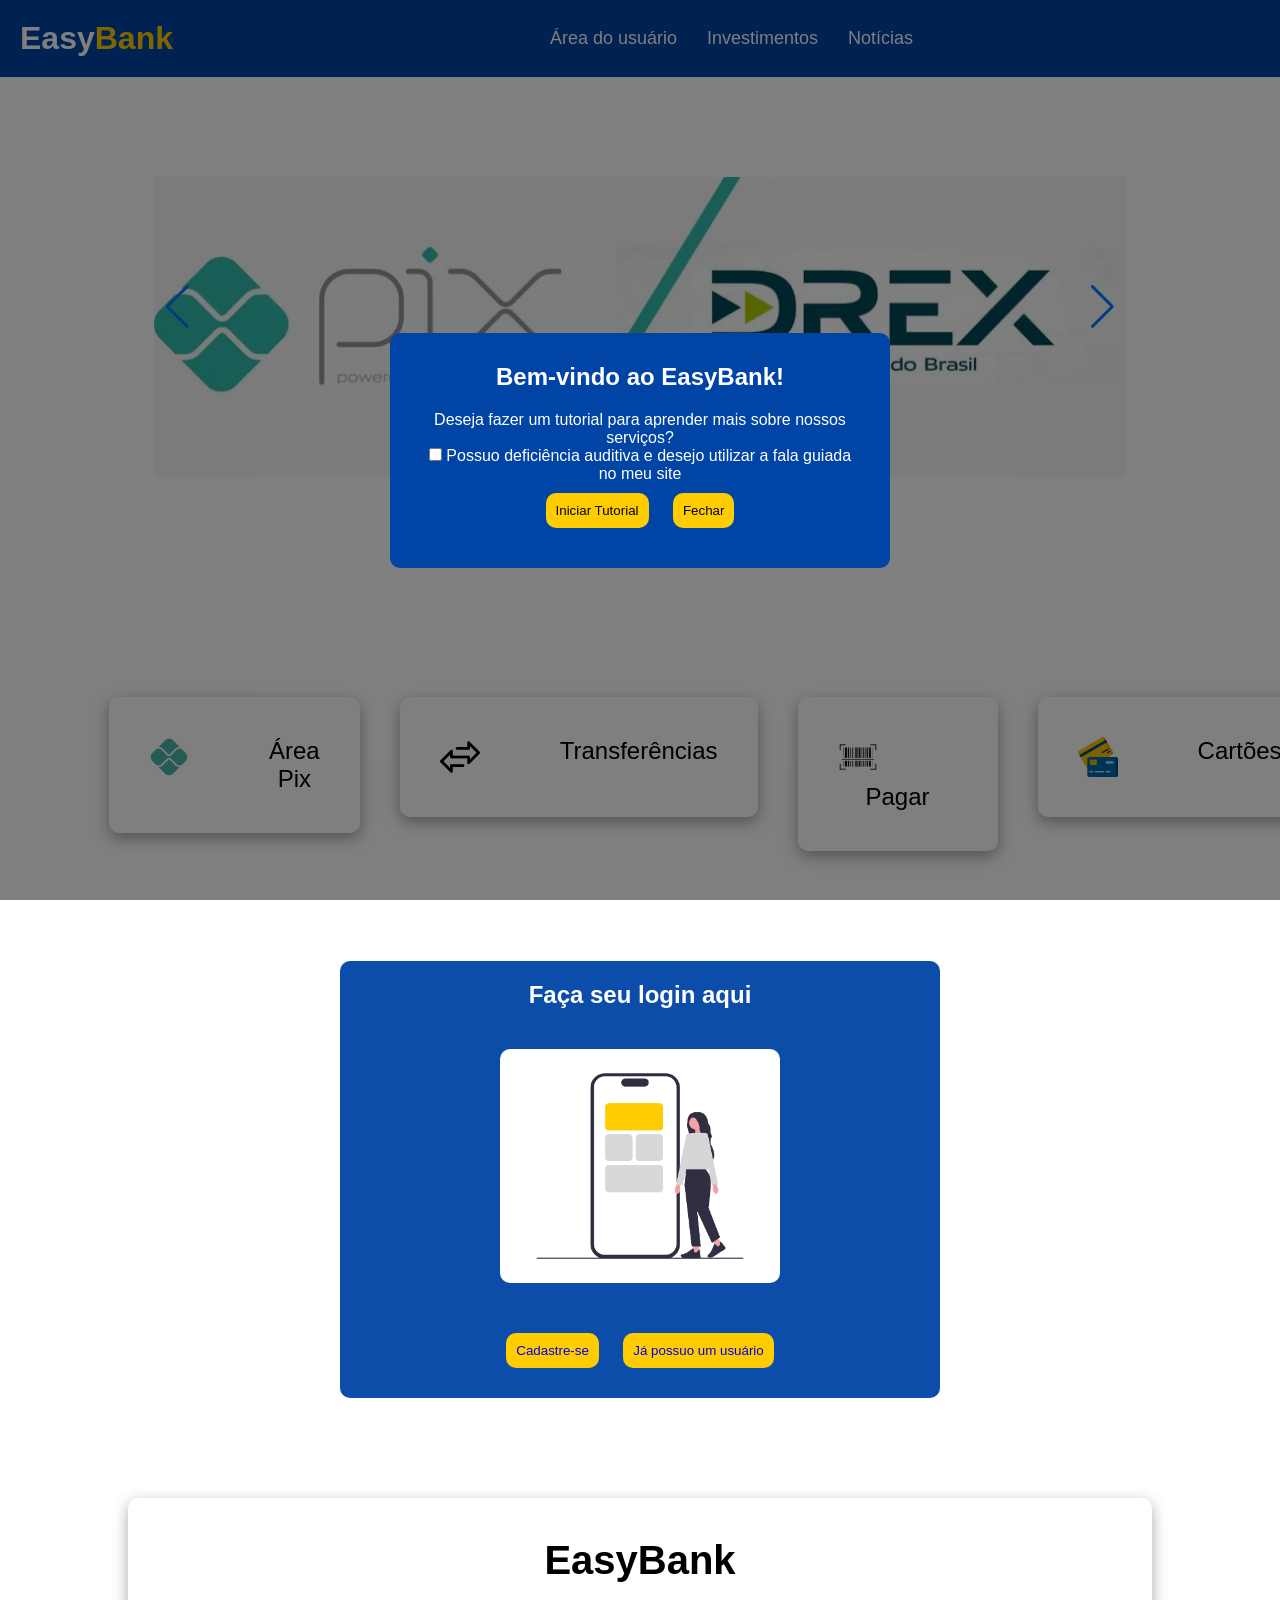
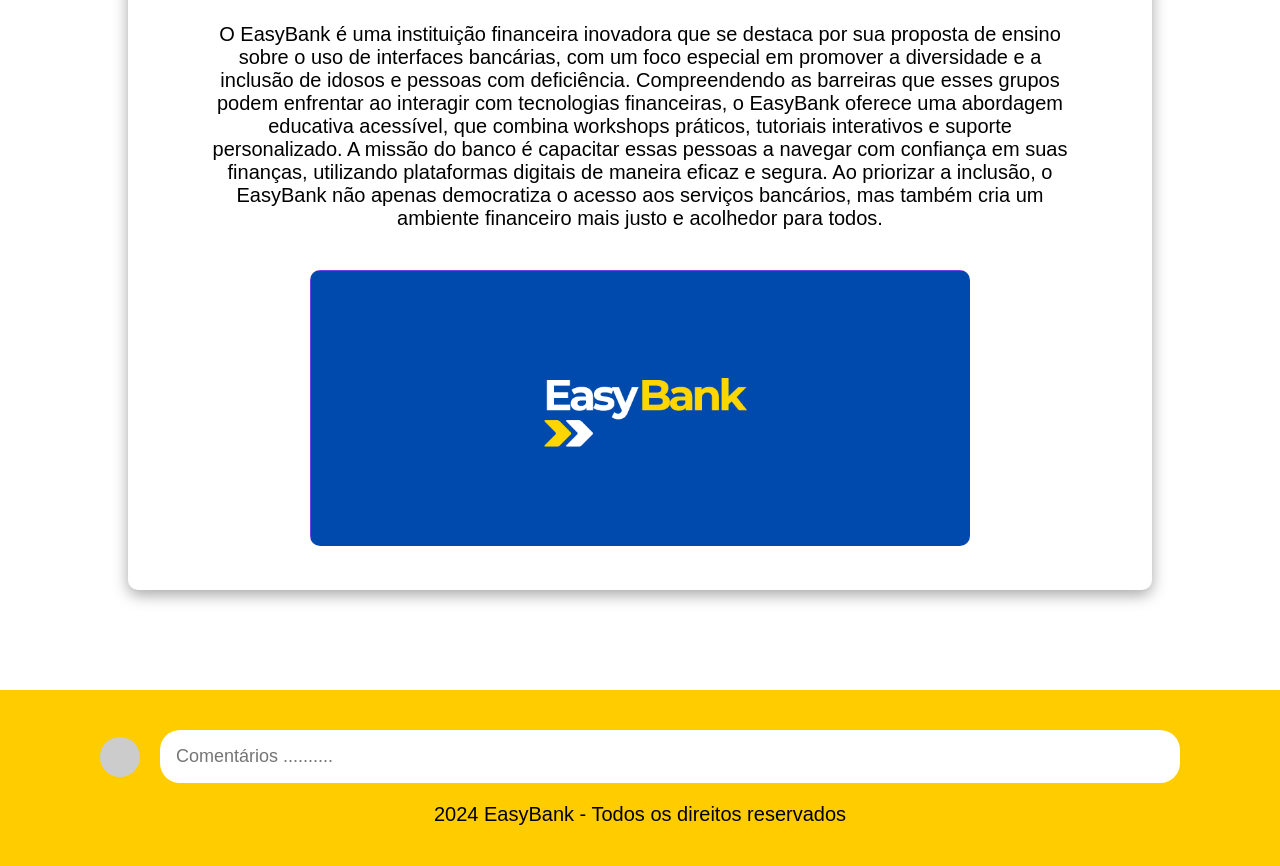
<file: codigo-fonte/index.html>
<!DOCTYPE html>
<html lang="pt-BR">
<head>
    <meta charset="UTF-8">
    <meta name="viewport" content="width=device-width, initial-scale=1.0">
    <title>EasyBank</title>
    <link rel="stylesheet" href="Styles/index.css">
    <link rel="stylesheet" href="https://unpkg.com/swiper/swiper-bundle.min.css">
    <link rel="icon" href="./assets/imgs/Easy(1).png" type="image/x-icon">
    <script src="https://code.responsivevoice.org/responsivevoice.js?key=Ibie2EDc"></script>

    
</head>
<body>
    <header>
        <div class="logo">
            <a href="index.html"><h1>Easy<span>Bank</span></h1></a>
        </div>
        <nav>
            <ul>
                <li><a href="./pages/userArea.html">Área do usuário</a></li>
                <li><a href="./pages/investimentos.html">Investimentos</a></li>
                <li><a href="./pages/noticias.html">Notícias</a></li>
            </ul>
        </nav>
        <div class="profile">
            <a href="./pages/userArea.html">
                <div class="profile-icon"></div>
            </a>
        </div>
        
    </header>

    <main class="principal-content">

        <div id="tutorial-popup" class="popup">
            <div class="popup-content">
                <h2>Bem-vindo ao EasyBank!</h2>
                <p>Deseja fazer um tutorial para aprender mais sobre nossos serviços?</p>
                <label>
                    <input type="checkbox" id="deficienciaAuditiva"> Possuo deficiência auditiva e desejo utilizar a fala guiada no meu site
                </label>
                <div class="button-container">
                    <button id="start-tutorial">Iniciar Tutorial</button>
                    <button id="close-popup">Fechar</button>
                </div>
            </div>
        </div>
        <section class="main-content">
            <div class="banner">
                <!-- Slider main container -->
                <div class="carrossel__container">
                    <div class="swiper">
                        <!-- Additional required wrapper -->
                        <!-- If we need pagination -->
                        <div class="swiper-pagination"></div>
                        <div class="swiper-wrapper">
                            <!-- Slides -->
                            <div class="swiper-slide"><img src="./assets/imgs/pix_e_drex.jpg"></div>
                            <div class="swiper-slide"><img src="./assets/imgs/open_banking.jpg"></div>
                            <div class="swiper-slide"><img src="./assets/imgs/btc.jpg"></div>
                        </div>
                        <div class="swiper-button-prev"></div>
                        <div class="swiper-button-next"></div>
                    </div>

                </div>
            </div>
        </section>
        

        <section class="section-cards">
            <div class="menu-options">
                <a href="./pages/pix.html" class="no-style">
                    <div class="option">
                        <img src="./assets/imgs/pix.jpg">
                        Área Pix
                    </div>
                </a>
                <a href="./pages/transferencia.html"class="no-style">
                    <div class="option">
                        <img src="./assets/imgs/transfer.jpg">
                        Transferências
                    </div>
                </a>
                <div class="option">
                    <a href="./pages/pagamentos.html" class="no-style">
                        <img src="./assets/imgs/pay.jpg">
                        Pagar
                    </a>
                </div>
                <a href="./pages/cartao.html" class="no-style">
                    <div class="option">
                        <img src="./assets/imgs/cards.jpg">
                        Cartões
                    </div>
                </a>
            </div>
        </section>

        <div class="fazer-login">
            <h2>Faça seu login aqui</h2>
            <img src="./assets/imgs/login.png">
            <div class="cadastro-login">
                <button id="formButtonId"><a href="./pages/cadastro.html">Cadastre-se</a></button>
                <button id="formButtonId"><a href="./pages/login.html">Já possuo um usuário</a></button>
            </div>
        </div>

        <section>
            <div class="presentation-easybank">
                <div class="easybank-content">
                    <h1>EasyBank</h1>
                    <p>O EasyBank é uma instituição financeira inovadora que se destaca por sua proposta de ensino sobre o uso de interfaces bancárias, com um foco especial em promover a diversidade e a inclusão de idosos e pessoas com deficiência. Compreendendo as barreiras que esses grupos podem enfrentar ao interagir com tecnologias financeiras, o EasyBank oferece uma abordagem educativa acessível, que combina workshops práticos, tutoriais interativos e suporte personalizado. A missão do banco é capacitar essas pessoas a navegar com confiança em suas finanças, utilizando plataformas digitais de maneira eficaz e segura. Ao priorizar a inclusão, o EasyBank não apenas democratiza o acesso aos serviços bancários, mas também cria um ambiente financeiro mais justo e acolhedor para todos.</p>
                    <img src="./assets/imgs/easy_large.png" alt="EasyBank">
                </div>
            </div>
            
        </section>
    </main>

    <footer>
        <div class="comments-section">
            <div class="comment-icon"></div>
            <input type="text" placeholder="Comentários ..........">
        </div>
        <div class="footer-text">2024 EasyBank - Todos os direitos reservados</div>
    </footer>
    <script src="./Scripts/index.js"></script>
    <script src="https://unpkg.com/swiper/swiper-bundle.min.js"></script>

    <script>
        
        const swiper = new Swiper('.swiper', {
            
            loop: true, 
            autoplay: {
                delay: 3000, 
            },
            pagination: {
                el: '.swiper-pagination', 
                clickable: true, 
            },
            navigation: {
                nextEl: '.swiper-button-next', 
                prevEl: '.swiper-button-prev', 
            },
        });
    </script>
</body>
</html>
</file>
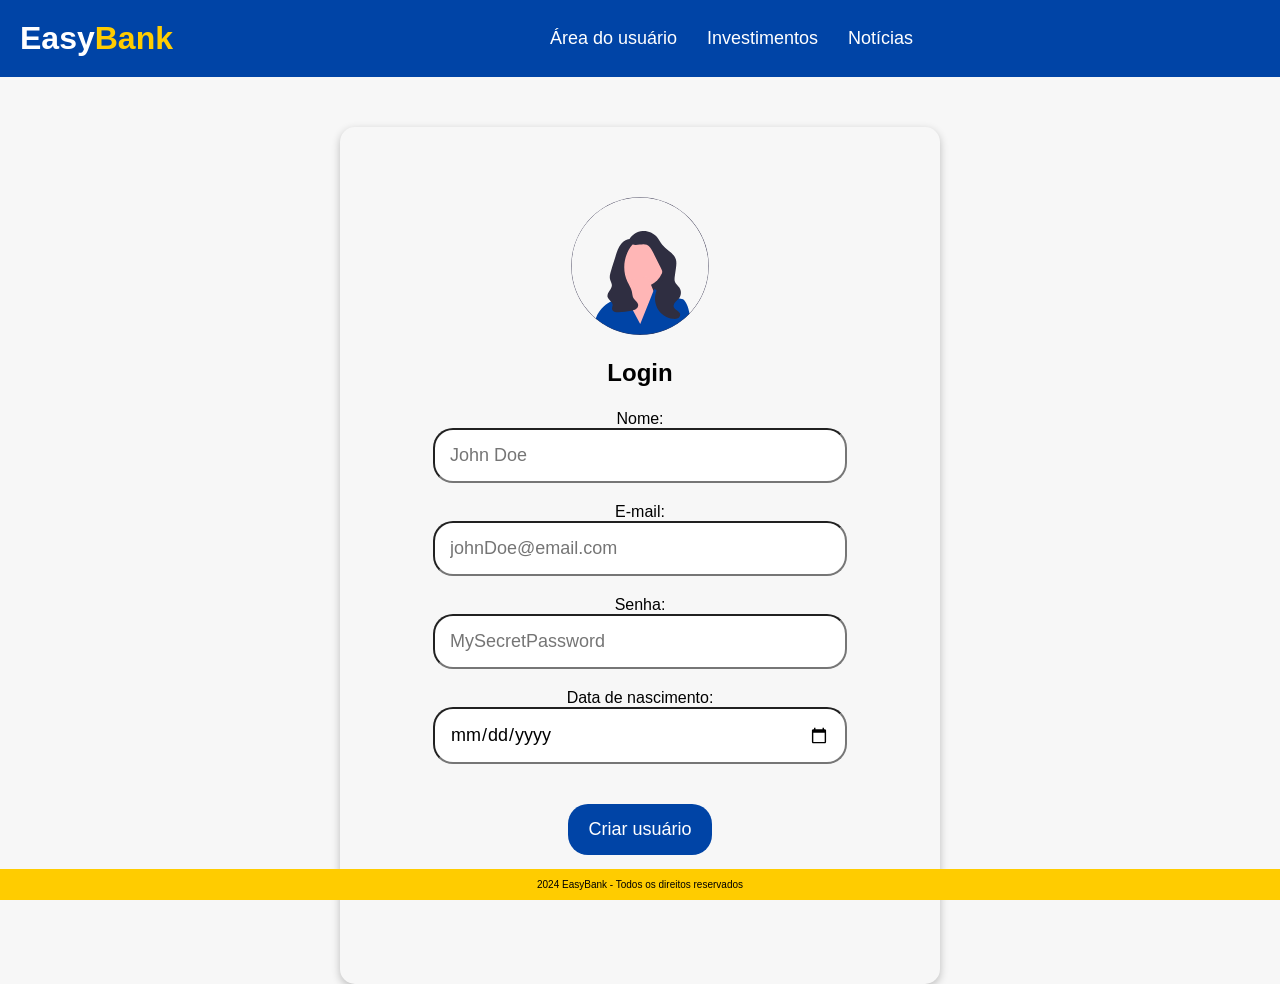
<file: codigo-fonte/pages/cadastro.html>
<!DOCTYPE html>
<html lang="pt-BR">
<head>
    <meta charset="UTF-8">
    <meta name="viewport" content="width=device-width, initial-scale=1.0">
    <title>Área do usuário</title>
    <link rel="stylesheet" href="../Styles/login.css">
    <link rel="icon" href="../assets/imgs/Easy(1).png" type="image/x-icon">
</head>
<body>
    <header>
        <div class="logo">
            <h1>Easy<span>Bank</span></h1>
        </div>
        <nav>
            <ul>
                <li><a href="userArea.html">Área do usuário</a></li>
                <li><a href="investimentos.html">Investimentos</a></li>
                <li><a href="noticias.html">Notícias</a></li>
            </ul>
        </nav>
        <div class="profile">
            <a href="userArea.html">
                <div id="profile-icon"></div>
            </a>
        </div>
    </header>
    
    <main>
        <div class="login-container">
            <img src="../assets/imgs/login_img.svg" alt="loginImg">
            <h2>Login</h2>
            <form id="form-login">

                <label for="name">Nome:</label>
                <input type="text" id="name" placeholder="John Doe" required><br>
            
                <label for="email">E-mail:</label>
                <input type="email" id="email" placeholder="johnDoe@email.com" required><br>  
            
                <label for="password">Senha:</label>
                <input type="password" id="password" placeholder="MySecretPassword" required><br>
            
                <label for="date-of-birth">Data de nascimento:</label>
                <input type="date" id="date-of-birth" required><br>
            
                <button type="submit">Criar usuário</button><br><br>
                
               <a href="../pages/login.html" class="button-link">Já possuo login</a>
                
            </form>
        </div>
    </main>
    <footer>
        <div class="footer-text">2024 EasyBank - Todos os direitos reservados</div>
    </footer>
    <script src="../Scripts/cadastro.js"></script>
    
</body>
</html>
</file>
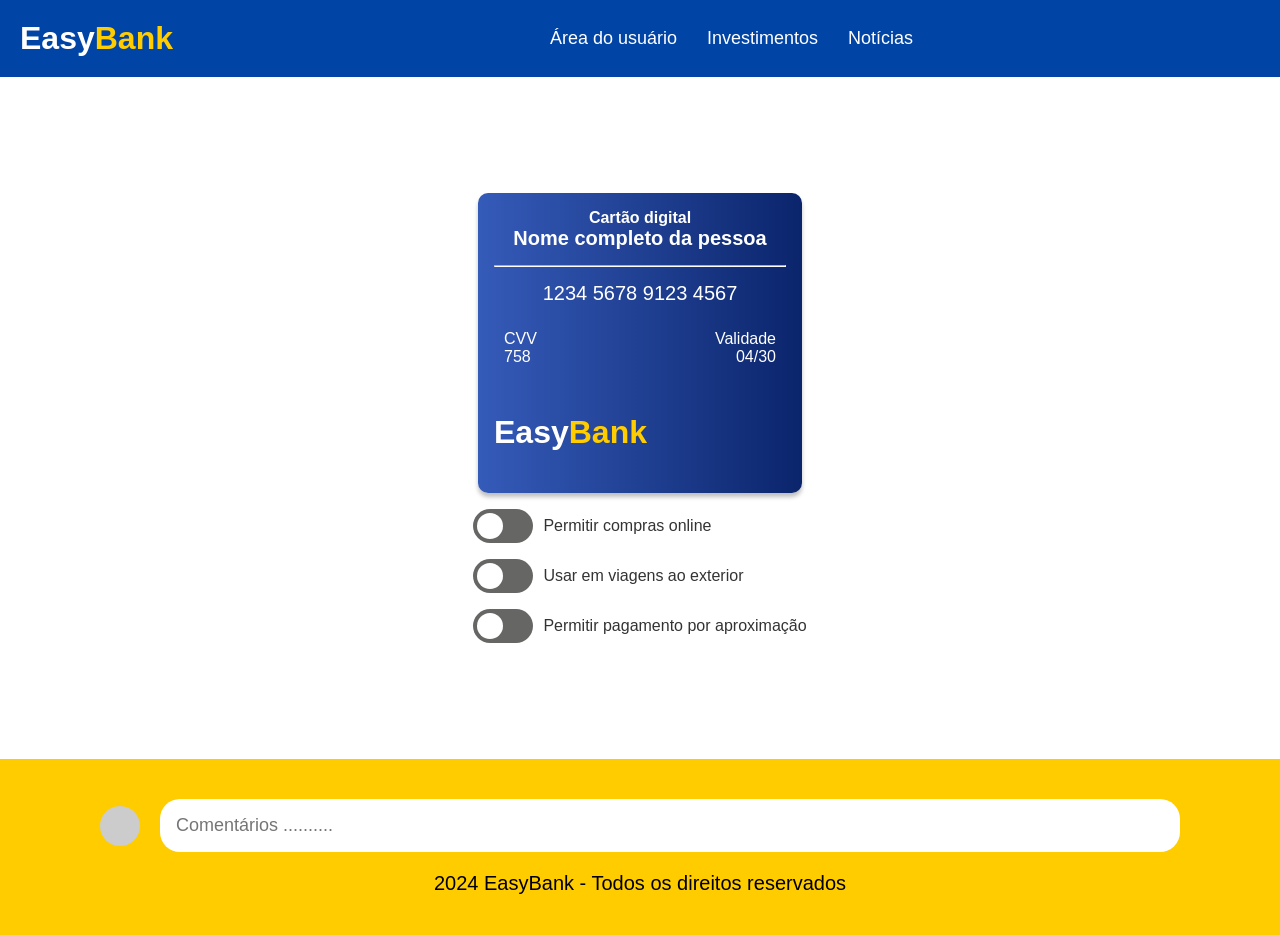
<file: codigo-fonte/pages/cartao.html>
<!DOCTYPE html>
<html lang="pt-BR">
<head>
    <meta charset="UTF-8">
    <meta name="viewport" content="width=device-width, initial-scale=1.0">
    <title>EasyBank</title>
    <link rel="stylesheet" href="../Styles/index.css">
    <link rel="stylesheet" href="../Styles/cartao.css">
    <link rel="icon" href="../assets/imgs/Easy(1).png" type="image/x-icon">
</head>

<body>
    <header>
        <div class="logo">
            <a href="../index.html"><h1>Easy<span>Bank</span></h1></a>
        </div>
        <nav>
            <ul>
                <li><a href="userArea.html">Área do usuário</a></li>
                <li><a href="investimentos.html">Investimentos</a></li>
                <li><a href="noticias.html">Notícias</a></li>
            </ul>
        </nav>
        <div class="profile">
            <a href="userArea.html">
                <div class="profile-icon"></div>
            </a>
        </div>

    </header>
    
    <main class="principal-content">
        <section class="main-content">
            <div class="banner__cartao">
                <!-- 1º linha -->
                <div class="cartao">
                    <h2 class="cartao__titulo">Cartão digital</h2>
                    <h3 class="cartao__dono">Nome completo da pessoa</h3>
                    <hr class="linha__cartao">
                    <p class="cartao__numero">1234 5678 9123 4567</p>
                </div>
        
                <!-- 2º linha -->
                <div class="cartao__linhadois">
                    <div class="seguranca__cartao">
                        <p>CVV</p>
                        <p>758</p>
                    </div>
    
                    <div class="validade__cartao">
                        <p>Validade</p>
                        <p>04/30</p>
                    </div>
                </div>

                <div class="easybank__cartao">
                    <h1>Easy<span>Bank</span></h1>
                </div>

            </div>

            <div class="container__cartao">
                <!-- Botão 1 -->
                <div class="container">
                    <input type="checkbox" id="menu_compras" class="container__botao" hidden>
                    <label class="switch" for="menu_compras">
                        <span class="slider round"></span>
                        <span class="text">Permitir compras online</span>
                    </label>
                </div>

                <!-- Botão 2 -->
                <div class="container">
                    <input type="checkbox" id="menu_comprasexterior" class="container__botao" hidden>
                    <label class="switch" for="menu_comprasexterior">
                        <span class="slider round"></span>
                        <span class="text">Usar em viagens ao exterior</span>
                    </label>
                </div>

                <!-- Botão 3 -->
                <div class="container">
                    <input type="checkbox" id="menu" class="container__botao" hidden>
                    <label class="switch" for="menu">
                        <span class="slider round"></span>
                        <span class="text">Permitir pagamento por aproximação</span>
                    </label>
                </div>

            </div>
            
            
        
        </section>
    </main>

    <footer>
        <div class="comments-section">
            <div class="comment-icon"></div>
            <input type="text" placeholder="Comentários ..........">
        </div>
        <div class="footer-text">2024 EasyBank - Todos os direitos reservados</div>
    </footer>
            
</body>
</file>
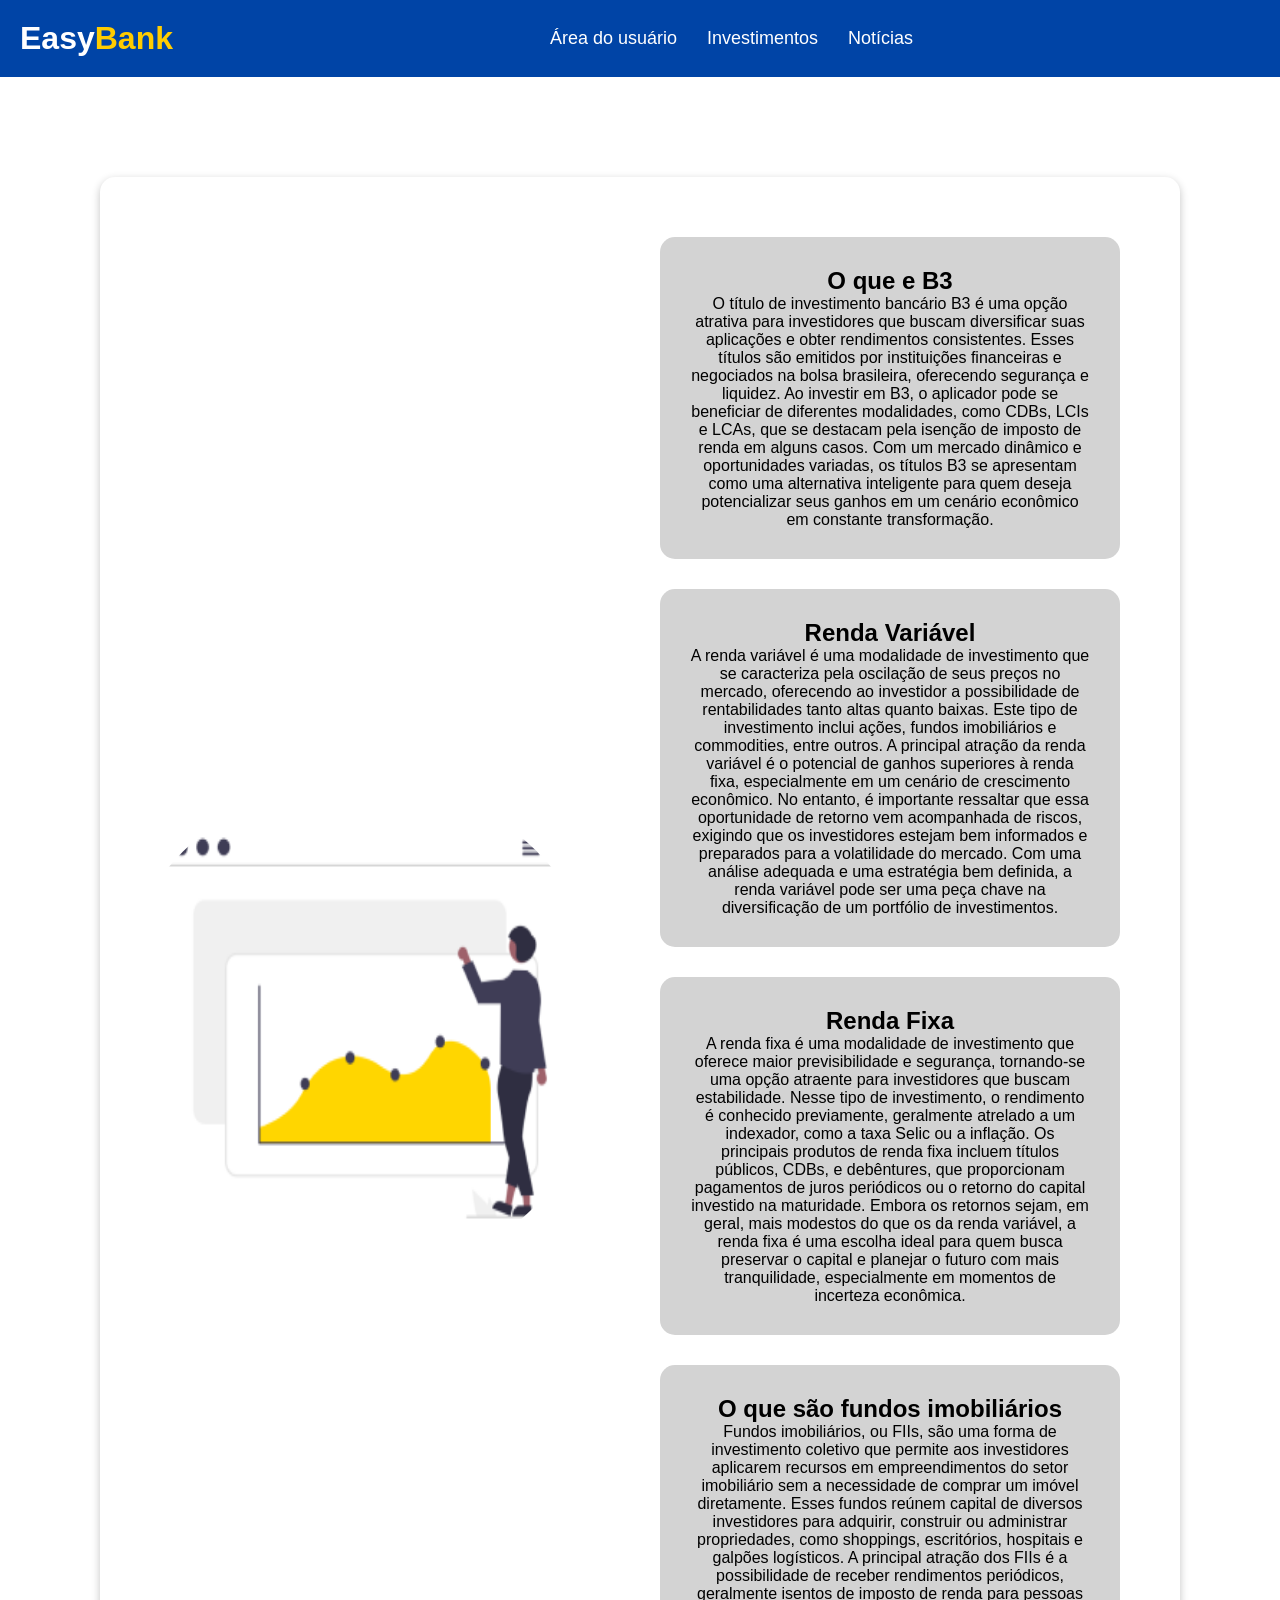
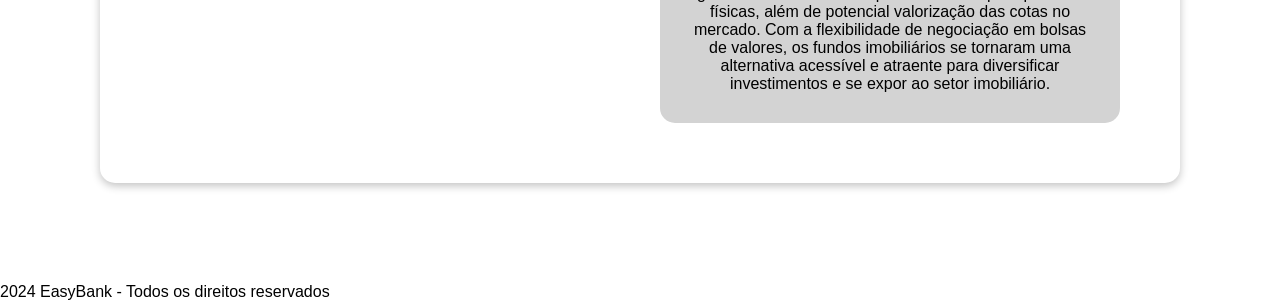
<file: codigo-fonte/pages/investimentos.html>
<!DOCTYPE html>
<html lang="pt-BR">
<head>
    <meta charset="UTF-8">
    <meta name="viewport" content="width=device-width, initial-scale=1.0">
    <title>EasyBank-Investimentos</title>
    <link rel="stylesheet" href="../Styles/investimentos.css">
    <link rel="icon" href="../assets/imgs/Easy(1).png" type="image/x-icon">
</head>
<body>
    <header>
        <div class="logo">
            <a href="../index.html"><h1>Easy<span>Bank</span></h1></a>
        </div>
        <nav>
            <ul>
                <li><a href="userArea.html">Área do usuário</a></li>
                <li><a href="investimentos.html">Investimentos</a></li>
                <li><a href="noticias.html">Notícias</a></li>
            </ul>
        </nav>
        <div class="profile">
            <a href="userArea.html">
                <div id="profile-icon"></div>
            </a>
        </div>
    </header>

    <main>

        
        <div class="content">
            <div id="img-invest">
                <img src="../assets/imgs/img_investm.png" alt="Imagem de investimento">
            </div>

            <div class = "card-container">
                <div class="card">
                    <h2>O que e B3</h2>
                    <p>O título de investimento bancário B3 é uma opção atrativa para investidores que buscam diversificar suas aplicações e obter rendimentos consistentes. Esses títulos são emitidos por instituições financeiras e negociados na bolsa brasileira, oferecendo segurança e liquidez. Ao investir em B3, o aplicador pode se beneficiar de diferentes modalidades, como CDBs, LCIs e LCAs, que se destacam pela isenção de imposto de renda em alguns casos. Com um mercado dinâmico e oportunidades variadas, os títulos B3 se apresentam como uma alternativa inteligente para quem deseja potencializar seus ganhos em um cenário econômico em constante transformação. </p>
                </div>

                <div class="card">
                    <h2>Renda Variável</h2>
                    <p>A renda variável é uma modalidade de investimento que se caracteriza pela oscilação de seus preços no mercado, oferecendo ao investidor a possibilidade de rentabilidades tanto altas quanto baixas. Este tipo de investimento inclui ações, fundos imobiliários e commodities, entre outros. A principal atração da renda variável é o potencial de ganhos superiores à renda fixa, especialmente em um cenário de crescimento econômico. No entanto, é importante ressaltar que essa oportunidade de retorno vem acompanhada de riscos, exigindo que os investidores estejam bem informados e preparados para a volatilidade do mercado. Com uma análise adequada e uma estratégia bem definida, a renda variável pode ser uma peça chave na diversificação de um portfólio de investimentos.</p>
                </div>

                <div class="card">
                    <h2>Renda Fixa</h2>
                    <p>A renda fixa é uma modalidade de investimento que oferece maior previsibilidade e segurança, tornando-se uma opção atraente para investidores que buscam estabilidade. Nesse tipo de investimento, o rendimento é conhecido previamente, geralmente atrelado a um indexador, como a taxa Selic ou a inflação. Os principais produtos de renda fixa incluem títulos públicos, CDBs, e debêntures, que proporcionam pagamentos de juros periódicos ou o retorno do capital investido na maturidade. Embora os retornos sejam, em geral, mais modestos do que os da renda variável, a renda fixa é uma escolha ideal para quem busca preservar o capital e planejar o futuro com mais tranquilidade, especialmente em momentos de incerteza econômica.</p>
                </div>  

                <div class="card">
                    <h2>O que são fundos imobiliários</h2>
                    <p>Fundos imobiliários, ou FIIs, são uma forma de investimento coletivo que permite aos investidores aplicarem recursos em empreendimentos do setor imobiliário sem a necessidade de comprar um imóvel diretamente. Esses fundos reúnem capital de diversos investidores para adquirir, construir ou administrar propriedades, como shoppings, escritórios, hospitais e galpões logísticos. A principal atração dos FIIs é a possibilidade de receber rendimentos periódicos, geralmente isentos de imposto de renda para pessoas físicas, além de potencial valorização das cotas no mercado. Com a flexibilidade de negociação em bolsas de valores, os fundos imobiliários se tornaram uma alternativa acessível e atraente para diversificar investimentos e se expor ao setor imobiliário.</p>
                </div>  
                
            
                    
                    
    
                    </div>
                </div>
                
            </div>

        </div>
        

    </main>
    <footer>
        <div class="footer-text">2024 EasyBank - Todos os direitos reservados</div>
    </footer>

</body>
</html>
</file>
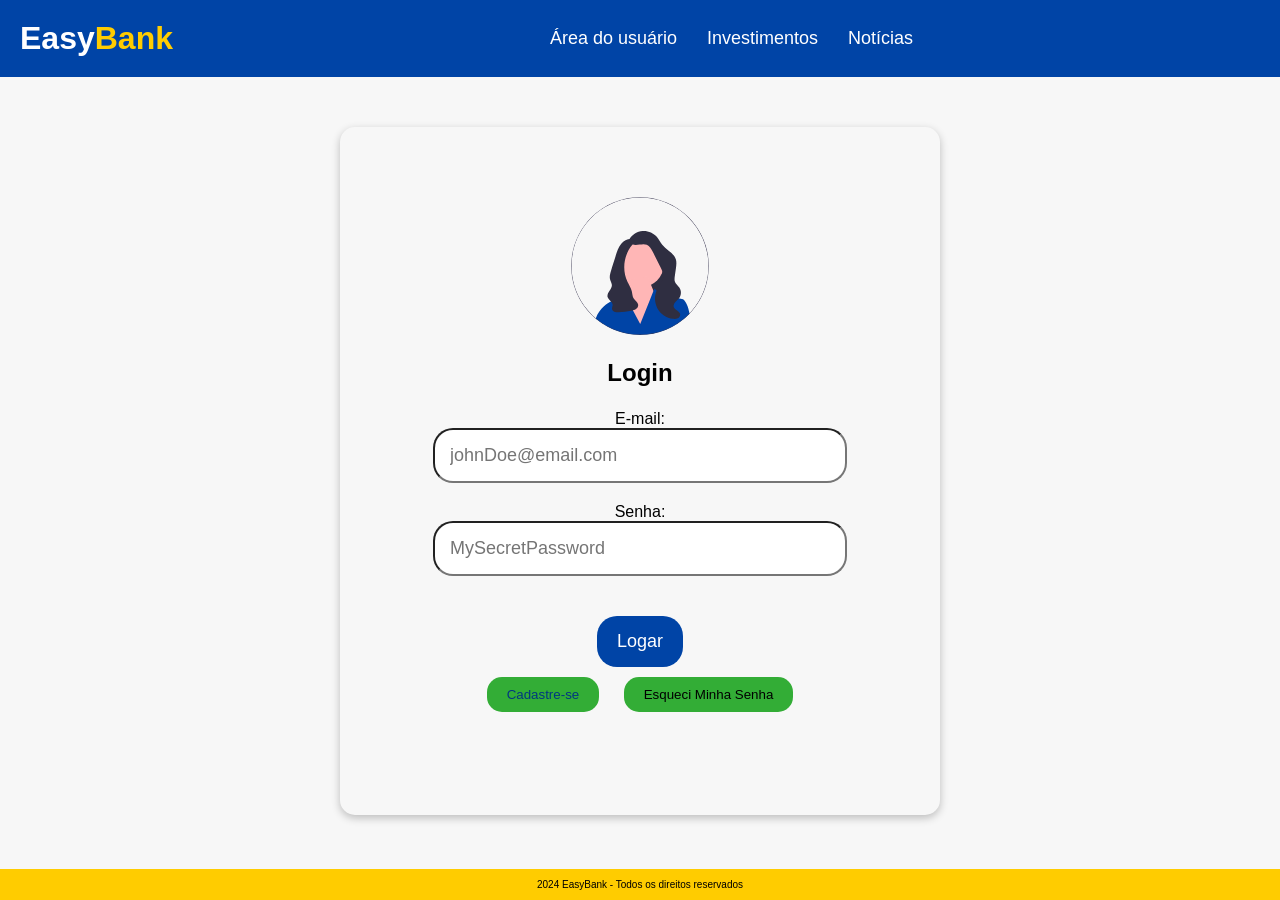
<file: codigo-fonte/pages/login.html>
<!DOCTYPE html>
<html lang="pt-BR">
<head>
    <meta charset="UTF-8">
    <meta name="viewport" content="width=device-width, initial-scale=1.0">
    <title>Área do usuário</title>
    <link rel="stylesheet" href="../Styles/login.css">
    <link rel="icon" href="../assets/imgs/Easy(1).png" type="image/x-icon">
</head>
<body>
    <header>
        <div class="logo">
            <a href="../index.html"><h1>Easy<span>Bank</span></h1></a>
        </div>
        <nav>
            <ul>
                <li><a href="userArea.html">Área do usuário</a></li>
                <li><a href="investimentos.html">Investimentos</a></li>
                <li><a href="noticias.html">Notícias</a></li>
            </ul>
        </nav>
        <div class="profile">
            <a href="userArea.html">
                <div id="profile-icon"></div>
            </a>
        </div>
    </header>
    
    <main>
        <div class="login-container">
            <img src="../assets/imgs/login_img.svg" alt="loginImg">
            <h2>Login</h2>
           <form id="form-login">
                <label for="email" required>E-mail:</label>
                <input type="email" id="email" placeholder="johnDoe@email.com" required><br>  
                <label for="password" required>Senha:</label>
                <input type="password" id="password" placeholder="MySecretPassword" required>
                <button type="submit">Logar</button>
                <br>
                <button id="formButtonId"><a href="../pages/cadastro.html">Cadastre-se</a></button>
                <button id="formButtonId" href="">Esqueci Minha Senha</button>

           </form>
        </div>
    </main>
    <footer>
        <div class="footer-text">2024 EasyBank - Todos os direitos reservados</div>
    </footer>
    <script src="../Scripts/login.js"></script>
    
</body>
</html>
</file>
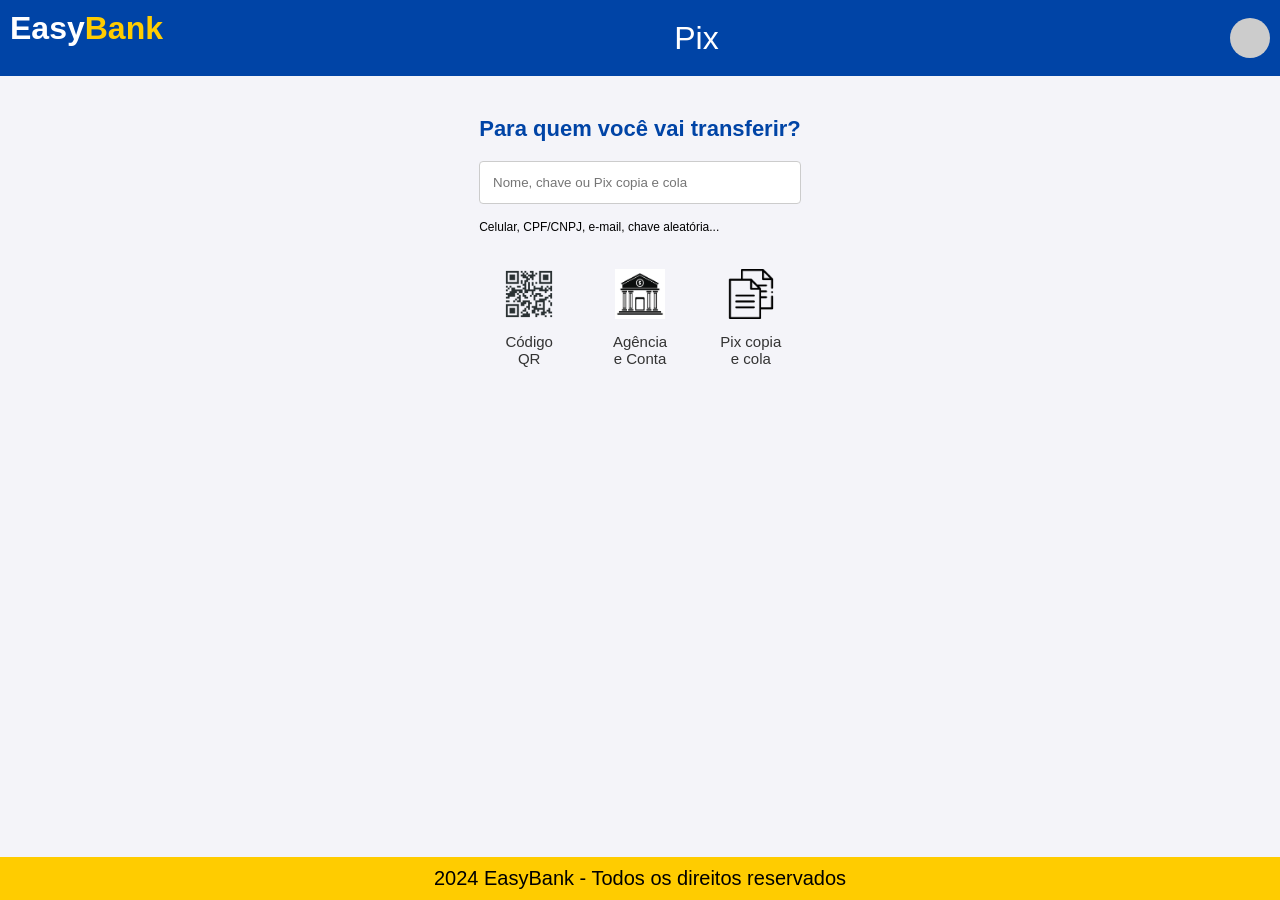
<file: codigo-fonte/pages/pix.html>
<!DOCTYPE html>
<html lang="pt-BR">
<head>
    <meta charset="UTF-8">
    <meta name="viewport" content="width=device-width, initial-scale=1.0">
    <title>EasyBank</title>
    <link rel="stylesheet" href="../Styles/index.css">
    <link rel="stylesheet" href="../Styles/pix.css">
    <link rel="icon" href="../assets/imgs/Easy(1).png" type="image/x-icon">
</head>

<body>
    <header>
        <div class="logo">
            <a href="../index.html"><h1>Easy<span>Bank</span></h1></a>
        </div>
        <div class="titulo__pix-container">
            <p class="titulo__pix">Pix</p>
        </div>
        <div class="profile">
            <a href="userArea.html">
                <div id="profile-icon"></div>
            </a>
        </div>
    </header>

    <main>
        <div class="pix__container">
        <h1>Para quem você vai transferir?</h1>
        <form id="transfer-form">
            <label for="account-number"></label>
            <input type="text" id="account-number" name="account-number" placeholder="Nome, chave ou Pix copia e cola" minlength="6" maxlength="10" required>
            <p class="pix__texto">Celular, CPF/CNPJ, e-mail, chave aleatória...</p>
        </div>

        <div class="bancocode__container">
            <div class="qrcode__container">
                <div class="qrcode__foto"><img src="../assets/imgs/Qrcode.png"></div>
                <p class="qrcode__texto">Código<br>QR</p>
            </div>
            <div class="banco__container">
                <div class="banco__foto"><img src="../assets/imgs/banco.jpg"></div>
                <p class="banco__texto">Agência<br>e Conta</p>
            </div>
            <div class="copiaecola__container">
                <div class="copiaecola__foto"><img src="../assets/imgs/copy.png"></div>
                <p class="copiaecola__texto">Pix copia<br>e cola</p>
            </div>
        </div>
    </main>
    <footer>
        <div class="footer-text">2024 EasyBank - Todos os direitos reservados</div>
    </footer>
</body>
</file>
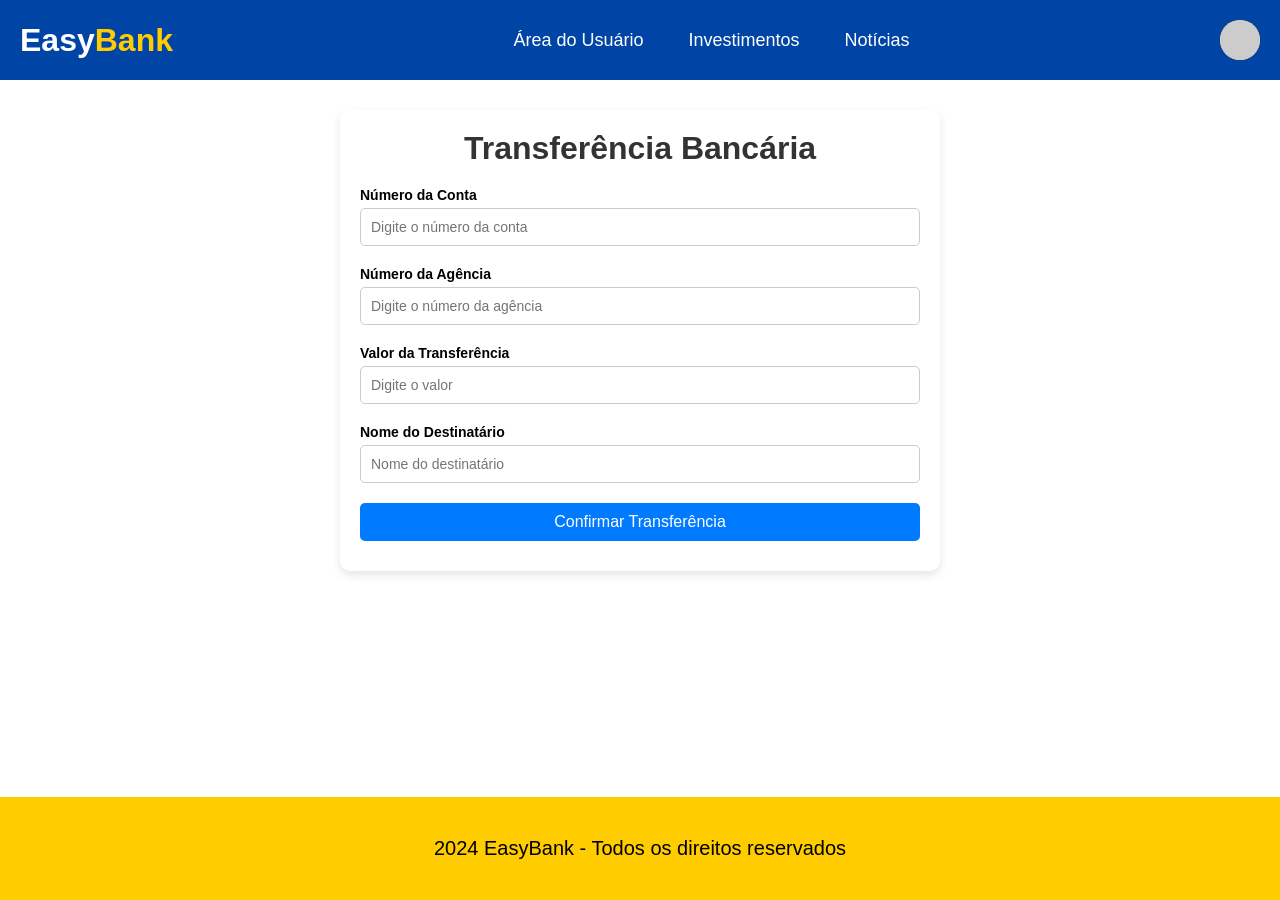
<file: codigo-fonte/pages/transferencia.html>
<!DOCTYPE html>
<html lang="pt-BR">
<head>
    <meta charset="UTF-8">
    <meta name="viewport" content="width=device-width, initial-scale=1.0">
    <title>Transferência - EasyBank</title>
    <link rel="stylesheet" href="../Styles/transferencia.css">
    <link rel="stylesheet" href="../Styles/index.css">
</head>
<body>
<header>
    <div class="logo">
        <a href="../index.html"><h1>Easy<span>Bank</span></h1></a>    
    </div>
    <nav>
        <ul>
            <li><a href="userArea.html">Área do Usuário</a></li>
            <li><a href="investimentos.html">Investimentos</a></li>
            <li><a href="noticias.html">Notícias</a></li>
        </ul>
    </nav>
    <div class="profile">
        <a href="userArea.html">
            <div id="profile-icon"></div>
        </a>
    </div>
</header>
<main>
    <div class="transfer-container">
        <h1>Transferência Bancária</h1>
        <form id="transfer-form">
            <label for="account-number">Número da Conta</label>
            <input type="text" id="account-number" name="account-number" placeholder="Digite o número da conta" minlength="6" maxlength="10" required>
        
            <label for="agency-number">Número da Agência</label>
            <input type="text" id="agency-number" name="agency-number" placeholder="Digite o número da agência" minlength="4" maxlength="6" required>
        
            <label for="amount">Valor da Transferência</label>
            <input type="number" id="amount" name="amount" placeholder="Digite o valor" required>
        
            <label for="recipient-name">Nome do Destinatário</label>
            <input type="text" id="recipient-name" name="recipient-name" placeholder="Nome do destinatário" required>
        
            <button type="button" onclick="confirmTransfer()">Confirmar Transferência</button>
        </form>
        <p id="message"></p>
    </div>
</main>
<footer>
    <div class="footer-text">2024 EasyBank - Todos os direitos reservados</div>
</footer>
<script src="../Scripts/trasferencia.js"></script>
</body>
</html>
</file>
<file: codigo-fonte/Styles/index.css>
* {
    margin: 0;
    padding: 0;
    box-sizing: border-box;
    font-family: Arial, sans-serif;
}

html, body {
    height: 100%;
}

body {
    display: flex;
    flex-direction: column;
}

header {
    display: flex;
    justify-content: space-between;
    align-items: center;
    padding: 1.25rem; /* 20px */
    width: 100%;
    background-color: #0044a6;
}

header .logo h1 {
    color: #fff;
    font-size: 2rem; /* 32px */
}

header .logo span {
    color: #ffcc00;
}

a {
    text-decoration: none; 
}

header nav ul {
    list-style-type: none;
    display: flex;
}

header nav ul li {
    margin-left: 1.875rem; /* 30px */
}

header nav ul li a {
    color: #fff;
    text-decoration: none;
    font-size: 1.125rem; /* 18px */
}

header #profile-icon {
    width: 2.5rem;
    height: 2.5rem;
    background-color: #ccc;
    border-radius: 50%; 
    overflow: hidden;
}
header #profile-icon img {
    width: 100%; 
    height: 100%; 
    object-fit: cover;
}



.main-content {
    flex: 1; 
    display: flex;
    flex-direction: column;
    align-items: center;
    justify-content: center;
    margin: 6.25rem; /* 100px */
    z-index: -1;
}

.section-cards {
    display: flex;
    justify-content: center;
    margin: 3.125rem; /* 50px */
}

.easybank-content p {
    font-size: 1.25rem; /* 20px */
    margin: 2.5rem; /* 40px */
    text-align: center;
}

.banner {
    width: 90%;
    height: 300px;
    background-color: #ffffff;
    margin-bottom: 1.875rem; /* 30px */
    border-radius: 0.3125rem; /* 5px */
}

.menu-options {
    display: grid;
    grid-template-columns: repeat(4, 1fr);
    gap: 2.5rem; /* 40px */
    width: 90%;
}

.easybank-content h1 {
    font-size: 2.5rem; /* 40px */
}

.menu-options .option img {
    width: 2.5rem; /* 40px */
    height: 2.5rem; /* 40px */
    margin-right: 5rem; /* 80px */
}

.fazer-login {
    color: white;
    padding: 1.25rem; /* 20px */
    gap: 2.5rem; /* 40px */
    display: flex;
    flex-direction: column;
    justify-content: center;
    align-items: center;
    margin: 1.25rem auto; 
    background-color: #0045a6f3;
    border-radius: 0.625rem; 
    width: 600px;
    height: auto;
}

.fazer-login img {
    border-radius: 0.625rem; 
    width: 50%;
}

#formButtonId {
    background-color: #ffcc00;
    border: none;
    border-radius: 0.625rem; 
    padding: 0.625rem; 
    margin: 0.625rem; 
}

.menu-options .option {
    display: flex;
    background-color: #fff;
    border-radius: 0.625rem; 
    padding: 2.5rem; 
    text-align: center;
    font-size: 1.5rem; 
    box-shadow: rgba(0, 0, 0, 0.35) 0px 5px 15px;
    transition: transform 0.3s ease;
}

.presentation-easybank {
    margin: 1.25rem auto; /* 20px */
    justify-content: center;
    align-items: center;
    text-align: center;
}

.easybank-content {
    margin: 2.5rem auto 6.25rem auto; /* 40px 100px */
    padding: 2.5rem; /* 40px */
    border-radius: 0.625rem; /* 10px */
    box-shadow: rgba(0, 0, 0, 0.35) 0px 5px 15px;
    justify-content: center;
    align-items: center;
    height: auto;
    width: 80%;
}

.easybank-content img {
    width: 70%;
    height: auto;
    border-radius: 0.625rem; /* 10px */
}

.menu-options .option:hover {
    transform: translateY(-5px);
}

.swiper-slide img {
    width: 100%;
    height: 300px;
    overflow: hidden;
    object-fit: cover;
}

.swiper-button-prev,
.swiper-button-next {
    color: black; /* Altere para a cor desejada */
    position: absolute;
    top: 50%;
    transform: translateY(-50%);
    z-index: 10;
    font-size: 24px; /* Tamanho do ícone */
}

.swiper-button-prev {
    left: 10px;
}

.swiper-button-next {
    right: 10px;
}


footer {
    background-color: #ffcc00;
    padding: 2.5rem; /* 40px */
    text-align: center;
    bottom: 0;
    left: 0;
    width: 100%;
}

.principal-content {
    display: flex;
    flex-direction: column;
    justify-content: center;
    gap: 2.5rem; /* 40px */
}

.comments-section {
    display: flex;
    align-items: center;
    justify-content: center;
    margin-bottom: 1.25rem; /* 20px */
}

.comments-section .comment-icon {
    width: 2.5rem; /* 40px */
    height: 2.5rem; /* 40px */
    background-color: #ccc;
    border-radius: 50%;
    margin-right: 1.25rem; /* 20px */
}

.comments-section input {
    padding: 1rem; /* 15px */
    width: 85%;
    border: none;
    border-radius: 1.25rem; /* 20px */
    font-size: 1.125rem; /* 18px */
}

.footer-text {
    font-size: 1.25rem; /* 20px */
}

@media screen and (max-width: 1200px) {
    .menu-options {
        grid-template-columns: repeat(2, 1fr);
    }

    .comments-section input {
        width: 70%;
    }

    .easybank-content h1 {
        font-size: 2rem; /* 32px */
    }

    .easybank-content p {
        font-size: 1rem; /* 16px */
    }

    .banner {
        height: 250px;
    }
}

@media screen and (max-width: 768px) {
    header {
        flex-direction: column;
        align-items: center;
        padding: 1rem; /* Ajusta espaçamento */
    }

    header .logo h1 {
        font-size: 1.5rem; /* 24px */
    }

    header nav ul {
        flex-direction: column;
        align-items: center;
        gap: 1rem;
    }

    .menu-options {
        grid-template-columns: 1fr;
        gap: 1.25rem; /* 20px */
    }

    .easybank-content {
        margin: 2rem; /* Reduz o espaço */
        padding: 1.5rem; /* Ajusta o padding */
    }

    .easybank-content h1 {
        font-size: 1.75rem; /* 28px */
    }

    .banner {
        height: 200px;
    }

    .fazer-login {
        width: 90%;
        padding: 1rem;
    }

    .fazer-login img {
        width: 70%;
    }

    .comments-section input {
        width: 90%;
    }

    .menu-options .option {
        padding: 1.5rem; /* Reduz o padding */
        font-size: 1.125rem; /* 18px */
    }

    footer {
        padding: 1.5rem; /* Ajusta o padding */
    }
}

@media screen and (max-width: 480px) {
    header {
        flex-direction: column;
        align-items: center;
    }

    header .logo h1 {
        font-size: 1.25rem; /* 20px */
    }

    header nav ul {
        gap: 0.5rem;
    }

    .menu-options .option {
        font-size: 1rem; /* 16px */
        padding: 1rem; /* Ajusta o padding */
    }

    .easybank-content {
        margin: 1.25rem; /* Ajusta margens */
        padding: 1rem; /* Reduz padding */
    }

    .easybank-content h1 {
        font-size: 1.5rem; /* 24px */
    }

    .easybank-content p {
        font-size: 0.875rem; /* 14px */
    }

    .banner {
        height: 150px;
    }

    .fazer-login {
        width: 100%;
        padding: 0.75rem;
    }

    .fazer-login img {
        width: 90%;
    }

    .comments-section input {
        width: 100%;
        padding: 0.875rem; /* 14px */
    }

    footer {
        padding: 1rem;
    }

    .footer-text {
        font-size: 1rem; 
    }

    .swiper-slide img {
        height: 200px;
    }
}


.no-style {
    color: inherit; 
    text-decoration: none; 
}


.no-style:focus,
.no-style:active {
    outline: none;
}

.popup {
    display: none;
    position: fixed;
    top: 0;
    left: 0;
    width: 100%;
    height: 100%;
    background-color: rgba(0, 0, 0, 0.5);
    justify-content: center;
    align-items: center;
}

.popup-content {
    background-color:#0044a6;
    padding: 30px;
    border-radius: 10px;
    max-width: 500px;
    width: 100%;
    text-align: center;
    z-index: 2;
    color:white
    
}
.popup-content h2{
    margin-bottom: 20px;
    
}

#start-tutorial{
    background-color: #ffcc00;
    border: none;
    border-radius: 0.625rem; 
    padding: 0.625rem; 
    margin: 0.625rem; 
}
#close-popup{
    background-color: #ffcc00;
    border: none;
    border-radius: 0.625rem; 
    padding: 0.625rem; 
    margin: 0.625rem; 
}
</file>
<file: codigo-fonte/Styles/login.css>
* {
    margin: 0;
    padding: 0;
    box-sizing: border-box;
    font-family: 'Roboto', sans-serif;
}

body {
    background-color: #f7f7f7;
}

header {
    display: flex;
    justify-content: space-between;
    align-items: center;
    padding: 20px;
    background-color: #0044a6;
}

header .logo h1 {
    color: #fff;
    font-size: 32px;
}

header .logo span {
    color: #ffcc00;
}

header nav ul {
    list-style-type: none;
    display: flex;
}

header nav ul li {
    margin-left: 30px;
}

header nav ul li a {
    color: #fff;
    text-decoration: none;
    font-size: 18px;
}

header .profile-icon {
    width: 40px;
    height: 40px;
    background-color: #ccc;
    border-radius: 50%;
}

.userArea {
    width: 500px;
    height: auto;
    margin: 0 auto;
    box-shadow: rgba(0, 0, 0, 0.24) 0px 3px 8px;
    border-radius: 15px;
}

.login-container {
    width: 600px;
    box-shadow: rgba(0, 0, 0, 0.24) 0px 3px 8px;
    justify-content: center;
    align-items: center;
    text-align: center;
    padding: 70px;
    margin: 0 auto;
    border-radius: 15px;
    margin-top: 50px;
    height: auto;
}

.login-container img {
    width: 30%;
    height: auto;
    border-radius: 50%;
    margin-bottom: 20px;
}

#form-login {
    gap: 10px;
    margin: 5%;
}

input[type="email"],
input[type="password"],
input[type="text"],
input[type="date"] {
    padding: 15px;
    width: 100%;
    border-radius: 20px;
    font-size: 18px;
    margin-bottom: 20px;
    cursor: pointer;
}

button[type="submit"] {
    padding: 15px 20px;
    background-color: #0044a6;
    color: #fff;
    border: none;
    border-radius: 20px;
    cursor: pointer;
    font-size: 18px;
    margin-top: 20px;
    transition: background-color 0.3s ease, transform 0.3s ease;
}

button[type="submit"]:hover {
    background-color: #003780;
    transform: scale(1.05);
}

#formButtonId {
    padding: 10px 20px;
    margin: 10px;
    border: none;
    border-radius: 15px;
    background-color: #33AD36 !important;
    cursor: pointer;
    transition: background-color 0.3s ease, transform 0.3s ease;
}

#formButtonId:hover {
    background-color: #28a428;
    transform: scale(1.05);
}

a {
    text-decoration: none;
}

footer {
    position: fixed;
    width: 100%;
    bottom: 0;
    margin-top: 50px;
    background-color: #ffcc00;
    padding: 10px;
    text-align: center;
    font-size: 10px;
}

a {
    color: #003780;
    text-decoration: none;
}

@media screen and (max-width: 1200px) {
    header .logo h1 {
        font-size: 28px;
    }

    header nav ul li {
        margin-left: 20px;
    }

    header nav ul li a {
        font-size: 16px;
    }

    .userArea {
        width: 400px;
    }

    .login-container {
        width: 500px;
        padding: 50px;
    }

    .login-container img {
        width: 40%;
    }
}

@media screen and (max-width: 768px) {
    header {
        flex-direction: column;
        padding: 15px;
    }

    header .logo h1 {
        font-size: 24px;
    }

    header nav ul {
        flex-direction: column;
        align-items: center;
    }

    header nav ul li {
        margin: 10px 0;
    }

    .userArea {
        width: 90%;
    }

    .login-container {
        width: 90%;
        padding: 30px;
    }

    .login-container img {
        width: 50%;
    }
}

@media screen and (max-width: 480px) {
    header {
        padding: 10px;
    }

    header .logo h1 {
        font-size: 20px;
    }

    header nav ul {
        flex-direction: column;
        align-items: center;
    }

    header nav ul li {
        margin: 5px 0;
    }

    .userArea {
        width: 90%;
    }

    .login-container {
        width: 90%;
        padding: 20px;
    }

    .login-container img {
        width: 60%;
    }

    footer {
        font-size: 8px;
    }
}
</file>
<file: codigo-fonte/Styles/cartao.css>
/* Estilo do banner do cartão */
.banner__cartao {
  width: 30%;
  height: 300px;
  background-color: #0044a6;
  box-shadow: 0px 4px 4px rgba(0, 0, 0, 0.25);
  border-radius: 10px;
  margin: 1em auto;
  padding: 1em;
  background: linear-gradient(to left, #0b256c 0%, #355bb9 100%);
}

.cartao__titulo {
  font-size: 1rem;
  text-align: center;
  color: #fff;
}

.cartao__dono {
  font-size: 1.25rem;
  text-align: center;
  margin-bottom: 15px;
  color: #fff;
}

.cartao__numero {
  font-size: 1.25rem;
  padding-top: 15px;
  text-align: center;
  color: #fff;
}

.linha__cartao {
  border-color: #fff;
}

.cartao__linhadois {
  display: flex;
  justify-content: space-between;
  margin-top: 25px;
  color: #fff;
}

.seguranca__cartao {
  display: flex;
  flex-direction: column;
  align-items: flex-start;
  margin: 0 10px;
}

.validade__cartao {
  display: flex;
  flex-direction: column;
  align-items: flex-end;
  margin: 0 10px;
}

.easybank__cartao h1 {
  color: #fff;
  font-size: 2rem;
}

.easybank__cartao span {
  color: #ffcc00;
}

.easybank__cartao {
  padding-top: 3rem;
  align-self: center;
}

.container__cartao {
  display: flex;
  flex-direction: column;
  padding: 0 1rem;
}

.container {
  display: flex;
  align-items: center;
  margin-bottom: 1rem;
}

.container__botao {
  margin-right: 10px;
}

/* Estilo do switch */
.switch {
  display: flex;
  align-items: center;
  width: auto;
  cursor: pointer;
}

.slider {
  position: relative;
  width: 60px;
  height: 34px;
  background-color: #666664;
  border-radius: 50px;
  margin-right: 10px;
  transition: 0.3s ease;
}

.slider:before {
  position: absolute;
  content: "";
  width: 26px;
  height: 26px;
  background-color: white;
  border-radius: 50%;
  left: 4px;
  bottom: 4px;
  transition: 0.3s ease;
}

input:checked + label .slider {
  background-color: #355bb9;
}

input:checked + label .slider:before {
  transform: translateX(26px);
}

.text {
  font-size: 1rem;
  color: #333;
  white-space: nowrap;
}

.slider:hover {
  background-color: #0b256c;
}

.slider:before:hover {
  box-shadow: 0 0 5px rgba(0, 0, 0, 0.3);
}

/* Responsividade */
@media (max-width: 1200px) {
  .banner__cartao {
    width: 40%;
    height: auto;
  }
}

@media (max-width: 992px) {
  .banner__cartao {
    width: 50%;
  }

  .cartao__titulo {
    font-size: 0.875rem;
  }

  .cartao__dono,
  .cartao__numero {
    font-size: 1rem;
  }
}

@media (max-width: 768px) {
  .banner__cartao {
    width: 80%;
    margin: 1em auto;
  }

  .container {
    flex-direction: column;
    align-items: flex-start;
  }

  .slider {
    width: 50px;
    height: 30px;
  }

  .slider:before {
    width: 22px;
    height: 22px;
  }

  .text {
    font-size: 0.875rem;
  }
}

@media (max-width: 576px) {
  .banner__cartao {
    width: 90%;
    padding: 1em;
  }

  .cartao__titulo,
  .cartao__dono,
  .cartao__numero {
    font-size: 0.875rem;
  }

  .cartao__linhadois {
    flex-direction: column;
    align-items: center;
  }

  .seguranca__cartao,
  .validade__cartao {
    margin: 0.5rem 0;
  }

  .easybank__cartao h1 {
    font-size: 1.5rem;
  }

  .easybank__cartao span {
    font-size: 1.5rem;
  }
}

@media (max-width: 360px) {
  .banner__cartao {
    width: 100%;
    padding: 0.5rem;
  }

  .cartao__titulo {
    font-size: 0.75rem;
  }

  .text {
    font-size: 0.75rem;
  }
}
</file>
<file: codigo-fonte/Styles/investimentos.css>
* {
    margin: 0;
    padding: 0;
    box-sizing: border-box;
    font-family: Arial, sans-serif;
}

header {
    display: flex;
    justify-content: space-between;
    align-items: center;
    padding: 20px;
    background-color: #0044a6;
}

a {
    text-decoration: none; 
}

header .logo h1 {
    color: #fff;
    font-size: 32px;
}

header .logo span {
    color: #ffcc00;
}

header nav ul {
    list-style-type: none;
    display: flex;
}

header nav ul li {
    margin-left: 30px;
}

header nav ul li a {
    color: #fff;
    text-decoration: none;
    font-size: 18px;
}

header .profile-icon {
    width: 40px;
    height: 40px;
    background-color: #ccc;
    border-radius: 50%;
}

.content {
    display: flex;
    flex-direction: row;
    margin: 100px;
    border-radius: 15px;
    width: auto;
    height: auto;
    padding: 10px;
    background-color: white !important;
    box-shadow: rgba(0, 0, 0, 0.24) 0px 3px 8px;
    text-align: center;
    justify-content: center;
    align-items: center;
}

.card {
    background-color: lightgray !important;
    padding: 30px;
    border-radius: 15px;
    justify-content: center;
}

.card-container {
    display: flex;
    flex-direction: column;
    gap: 30px;
    margin: 50px;
}

#img-invest img {
    margin-top: 100px;
    width: 500px;
    height: 500px;
    border-radius: 50%;
}


@media (max-width: 1024px) {
    header .logo h1 {
        font-size: 28px;
    }

    header nav ul li {
        margin-left: 20px;
    }

    header nav ul li a {
        font-size: 16px;
    }

    .content {
        margin: 50px;
        flex-direction: column;
        padding: 20px;
    }

    #img-invest img {
        width: 400px;
        height: 400px;
    }
}

@media (max-width: 768px) {
    header {
        flex-direction: column;
        text-align: center;
    }

    header nav ul {
        flex-direction: column;
        gap: 15px;
        margin-top: 20px;
    }

    header nav ul li {
        margin-left: 0;
    }

    header .logo h1 {
        font-size: 24px;
    }

    .content {
        margin: 30px;
        padding: 15px;
    }

    .card-container {
        gap: 20px;
        margin: 30px;
    }

    #img-invest img {
        width: 300px;
        height: 300px;
    }
}

@media (max-width: 480px) {
    header .logo h1 {
        font-size: 20px;
    }

    header .profile-icon {
        width: 30px;
        height: 30px;
    }

    header nav ul li a {
        font-size: 14px;
    }

    .content {
        margin: 20px;
        padding: 10px;
    }

    .card-container {
        gap: 15px;
        margin: 20px;
    }

    #img-invest img {
        width: 200px;
        height: 200px;
    }
}
</file>
<file: codigo-fonte/Styles/pix.css>
header {
    display: flex;
    justify-content: space-between;
    align-items: center;
    padding: 10px; /* 20px */
    width: 100%;
    background-color: #0044a6;
}

.titulo__pix-container {
    display: flex;
    justify-content: center; /* Centraliza o parágrafo horizontalmente */
    flex-grow: 1; /* Faz com que o container ocupe o máximo de espaço disponível */
    text-align: center; /* Centraliza o texto dentro da div */
}

.titulo__pix {
    font-size: 2rem;
    color: white;
}

.pix__container {
    padding-top: 40px;
    align-items: center;
    max-width: 600px; /* Limita a largura do contêiner */
}

.pix__texto {
    font-size: 12px;
    text-align: start;
}

.transfer-container {
    width: 100%;
    max-width: 400px;
    background-color: #fff;
    padding: 2rem;
    border-radius: 8px;
    box-shadow: 0 4px 8px rgba(0, 0, 0, 0.2);
}

h1 {
    font-size: 22px;
    margin-bottom: 1.2rem;
    color: #0044a6;
    text-align: center;
}

form label {
    display: block;
    margin-bottom: 0.5rem;
    color: #333;
}

form input {
    width: 100%;
    padding: 0.8rem;
    margin-bottom: 1rem;
    border: 1px solid #ccc;
    border-radius: 4px;
}


body {
    background-color: #f4f4f9;
    align-items: center;
    height: 100vh;
}

.qrcode__container,
.banco__container,
.copiaecola__container {
    display: flex;
    flex-direction: column;
    text-align: center;
    justify-content: center;
    align-items: center;
    padding-top: 35px;
}

.qrcode__foto img,
.banco__foto img,
.copiaecola__foto img {
    width: 100px; /* Ajuste a largura para o tamanho que deseja */
    height: 50px; /* Ajuste a altura para o tamanho que deseja */
    object-fit: contain; /* Faz a imagem se ajustar ao tamanho mantendo a proporção */
}

.qrcode__texto,
.banco__texto,
.copiaecola__texto {
    margin-top: 10px;
    font-size: 15px;
    color: #333;
}

.bancocode__container {
    display: flex;
    flex-direction: row;
    align-items: center; /* Garante que todos os containers estejam alinhados verticalmente */
    justify-content: space-between; /* Espaçamento entre os containers */
}

footer {
    background-color: #ffcc00;
    padding: 10px;
    text-align: center;
    margin-top: auto;
}
</file>
<file: codigo-fonte/Styles/transferencia.css>
/* Estilos do cabeçalho */
header {
    display: flex;
    justify-content: space-between;
    align-items: center;
    background-color: #003366;
    color: white;
    padding: 15px 30px;
}

header .logo h1 {
    margin: 0;
    font-size: 24px;
    font-weight: bold;
}

header .logo span {
    color: #fdb913;
}

header nav ul {
    list-style: none;
    margin: 0;
    padding: 0;
    display: flex;
    gap: 15px;
}

header nav ul li a {
    text-decoration: none;
    color: white;
    font-size: 16px;
}

header .profile {
    width: 40px;
    height: 40px;
    background-color: #fdb913;
    border-radius: 50%;
}

/* Container da transferência */
.transfer-container {
    max-width: 600px;
    margin: 30px auto;
    padding: 20px;
    background-color: #ffffff;
    border-radius: 10px;
    box-shadow: 0 4px 10px rgba(0, 0, 0, 0.1);
}

.transfer-container h1 {
    text-align: center;
    color: #333;
    margin-bottom: 20px;
}

#transfer-form label {
    display: block;
    font-size: 14px;
    font-weight: bold;
    margin-bottom: 5px;
}

#transfer-form input {
    width: 100%;
    padding: 10px;
    margin-bottom: 20px;
    font-size: 14px;
    border: 1px solid #ccc;
    border-radius: 5px;
}

#transfer-form button {
    width: 100%;
    padding: 10px;
    font-size: 16px;
    background-color: #007bff;
    color: white;
    border: none;
    border-radius: 5px;
    cursor: pointer;
    transition: background-color 0.3s;
}

#transfer-form button:hover {
    background-color: #0056b3;
}

/* Mensagem de feedback */
#message {
    text-align: center;
    font-size: 14px;
    color: green;
    margin-top: 10px;
}

/* Rodapé */
footer {
    background-color: #ffcc00;
    padding: 10px;
    text-align: center;
    margin-top: auto;
}
</file>
